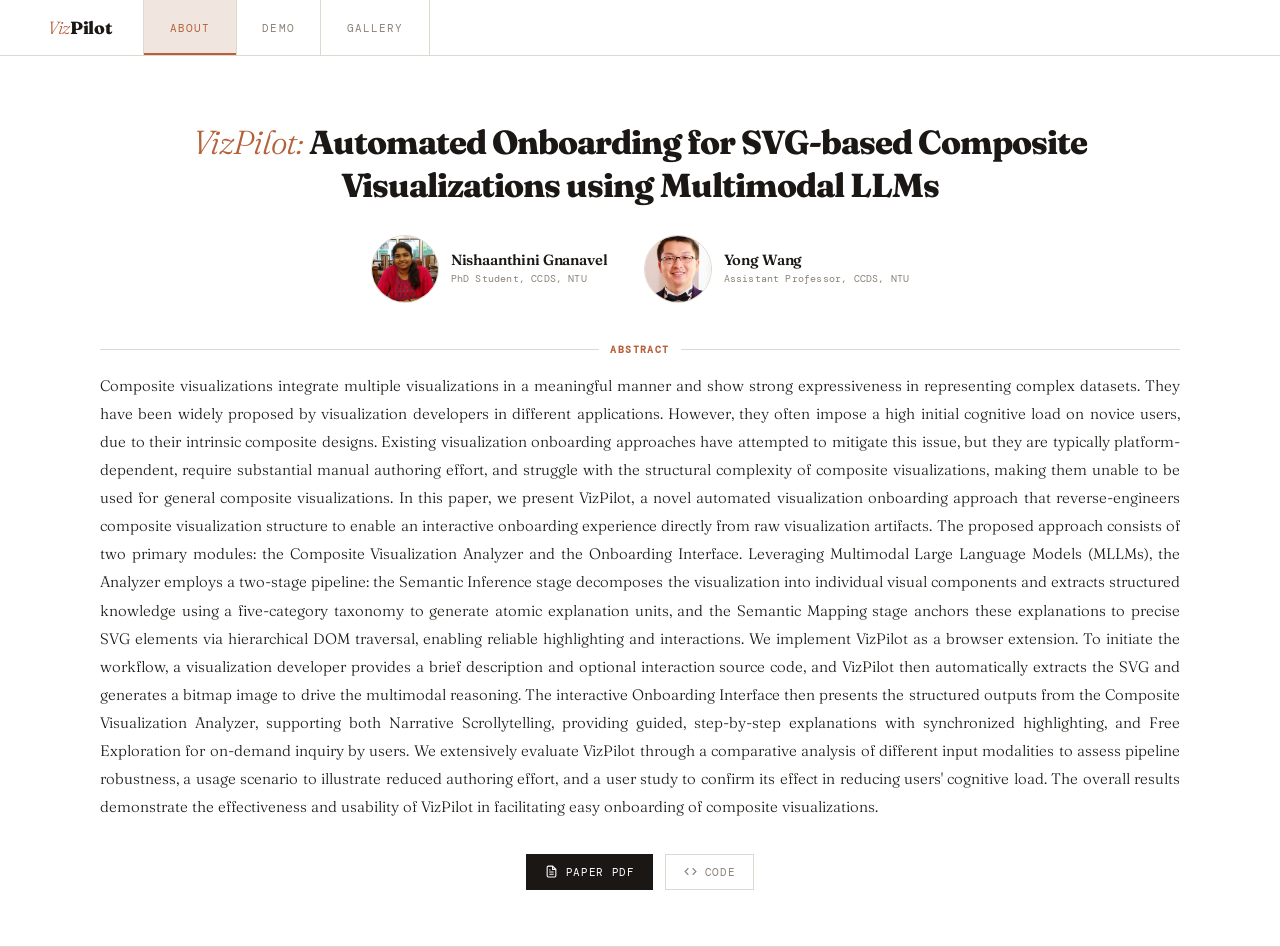
<file: index.html>
<!DOCTYPE html>
<html lang="en">
<head>
  <meta charset="UTF-8">
  <meta name="viewport" content="width=device-width, initial-scale=1.0">
  <title>VizPilot</title>
  <link href="https://fonts.googleapis.com/css2?family=DM+Mono:wght@400;500&family=Fraunces:ital,wght@0,300;0,600;0,800;1,300&display=swap" rel="stylesheet">
  <style>
    *, *::before, *::after { box-sizing: border-box; margin: 0; padding: 0; }

    :root {
      --bg: white;
      --surface: white;
      --border: #ddd8d0;
      --accent: #b5613a;
      --accent-light: #f0e6df;
      --text: #1a1714;
      --muted: #8a8278;
      --tag-bg: rgba(255,255,255,0.85);
    }

    body {
      background: var(--bg);
      color: var(--text);
      font-family: 'Fraunces', serif;
      min-height: 100vh;
      overflow-x: hidden;
    }

    /* Abstract block inside about-top */
    .paper-abstract {
      margin-top: 2.5rem;
      text-align: left;
    }
    .paper-abstract h4 {
      font-family: 'DM Mono', monospace;
      font-size: 0.63rem;
      text-transform: uppercase;
      letter-spacing: 0.14em;
      color: var(--accent);
      margin-bottom: 1rem;
      text-align: center;
      display: flex;
      align-items: center;
      gap: 0.7rem;
    }
    .paper-abstract h4::before,
    .paper-abstract h4::after {
      content: '';
      flex: 1;
      height: 1px;
      background: var(--border);
    }
    .paper-abstract p {
      font-size: 0.95rem;
      font-weight: 300;
      line-height: 1.85;
      color: var(--text);
      text-align: justify;
    }

    /* ── HEADER ── */
    header {
      padding: 0 3rem;
      border-bottom: 1px solid var(--border);
      display: flex;
      align-items: stretch;
      justify-content: space-between;
      gap: 0;
      height: 56px;
    }

    .logo {
      font-size: 1.1rem;
      font-weight: 800;
      letter-spacing: -0.02em;
      color: var(--text);
      display: flex;
      align-items: center;
      padding-right: 2rem;
      flex-shrink: 0;
    }
    .logo em { font-style: italic; font-weight: 300; color: var(--accent); }

    /* ── TABS in header ── */
    .tabs {
      display: flex;
      align-items: stretch;
      gap: 0;
      border-left: 1px solid var(--border);
      flex: 1;
    }

    .tab-btn {
      font-family: 'DM Mono', monospace;
      font-size: 0.67rem;
      text-transform: uppercase;
      letter-spacing: 0.1em;
      color: var(--muted);
      background: none;
      border: none;
      border-right: 1px solid var(--border);
      padding: 0 1.6rem;
      cursor: pointer;
      transition: color 0.2s, background 0.2s;
      position: relative;
      white-space: nowrap;
    }

    .tab-btn:hover { color: var(--text); background: #faf9f7; }

    .tab-btn.active {
      color: var(--accent);
      background: var(--accent-light);
    }

    .tab-btn.active::after {
      content: '';
      position: absolute;
      bottom: 0; left: 0; right: 0;
      height: 2px;
      background: var(--accent);
    }

    /* ── PANELS ── */
    .tab-panel { display: none; }
    .tab-panel.active { display: block; animation: fadeUp 0.45s ease both; }

    @keyframes fadeUp {
      from { opacity: 0; transform: translateY(16px); }
      to   { opacity: 1; transform: translateY(0); }
    }

    /* ══════════════════════════════════
       ABOUT TAB — description top, features below
    ══════════════════════════════════ */
    .about-wrap {
      display: flex;
      flex-direction: column;
      min-height: calc(100vh - 56px);
    }

    /* Top half: centered column — title / authors / abstract / links */
    .about-top {
      padding: 4rem 3rem 3.5rem;
      border-bottom: 1px solid var(--border);
      display: flex;
      justify-content: center;
    }

    .about-top-inner {
      width: 100%;
      max-width: 1080px;
      display: flex;
      flex-direction: column;
      align-items: center;
      text-align: center;
    }

    .venue-badge {
      font-family: 'DM Mono', monospace;
      font-size: 0.63rem;
      text-transform: uppercase;
      letter-spacing: 0.14em;
      color: var(--accent);
      border: 1px solid var(--accent);
      background: var(--accent-light);
      padding: 0.35rem 0.85rem;
      display: inline-block;
      margin-bottom: 1.4rem;
    }

    .authors-row {
      display: flex;
      flex-wrap: wrap;
      justify-content: center;
      gap: 1.75rem 2.25rem;
      margin-top: 1.75rem;
    }

    .author-card {
      display: flex;
      align-items: center;
      gap: 0.75rem;
      text-align: left;
    }

    .author-avatar {
      width: 68px;
      height: 68px;
      border-radius: 50%;
      background: var(--accent-light);
      border: 1px solid var(--border);
      overflow: hidden;
      flex-shrink: 0;
      display: flex;
      align-items: center;
      justify-content: center;
      color: var(--accent);
    }
    .author-avatar img { width: 100%; height: 100%; object-fit: cover; display: block; }
    .author-avatar svg { width: 19px; height: 19px; opacity: 0.6; }

    .author-info { display: flex; flex-direction: column; gap: 0.15rem; }
    .author-info .author-name { font-size: 0.92rem; font-weight: 600; letter-spacing: -0.01em; }
    .author-info .author-role {
      font-family: 'DM Mono', monospace;
      font-size: 0.6rem;
      color: var(--muted);
      letter-spacing: 0.02em;
      line-height: 1.5;
    }

    .paper-links {
      display: flex;
      flex-wrap: wrap;
      justify-content: center;
      gap: 0.75rem;
      margin-top: 2rem;
    }

    .paper-link-btn {
      display: inline-flex;
      align-items: center;
      gap: 0.5rem;
      font-family: 'DM Mono', monospace;
      font-size: 0.68rem;
      letter-spacing: 0.06em;
      text-transform: uppercase;
      text-decoration: none;
      padding: 0.65rem 1.1rem;
      transition: all 0.2s ease;
    }
    .paper-link-btn svg { width: 13px; height: 13px; }
    .paper-link-btn.primary { background: var(--text); color: white; border: 1px solid var(--text); }
    .paper-link-btn.primary:hover { background: var(--accent); border-color: var(--accent); }
    .paper-link-btn.secondary { color: var(--muted); border: 1px solid var(--border); background: transparent; }
    .paper-link-btn.secondary:hover { border-color: var(--accent); color: var(--accent); }

    .eyebrow {
      font-family: 'DM Mono', monospace;
      font-size: 0.63rem;
      text-transform: uppercase;
      letter-spacing: 0.14em;
      color: var(--accent);
      margin-bottom: 1.2rem;
      display: flex;
      align-items: center;
      gap: 0.6rem;
    }
    .eyebrow::before {
      content: '';
      width: 18px; height: 1px;
      background: var(--accent);
      display: inline-block;
    }

    .about-top h1 {
      font-size: clamp(1.6rem, 2.6vw, 2.15rem);
      font-weight: 800;
      letter-spacing: -0.03em;
      line-height: 1.3;
      margin-bottom: 0;
    }
    .about-top h1 em {
      font-style: italic;
      font-weight: 300;
      color: var(--accent);
      display: inline;
    }

    .about-top .description {
      font-size: 1rem;
      font-weight: 300;
      line-height: 1.8;
      margin-bottom: 1.5rem;
    }
    .about-top .description strong { font-weight: 600; }

    .about-note {
      font-family: 'DM Mono', monospace;
      font-size: 0.63rem;
      color: var(--muted);
      line-height: 1.75;
      border-left: 2px solid var(--border);
      padding-left: 1rem;
    }

    /* Bottom half: 4 feature items in a row */
    .about-features {
      display: grid;
      grid-template-columns: repeat(4, 1fr);
      gap: 0;
    }

    .feature-item {
      padding: 2rem 2rem;
      display: flex;
      flex-direction: column;
      gap: 0.75rem;
      border-right: 1px solid var(--border);
    }
    .feature-item:last-child { border-right: none; }

    .fi-icon {
      width: 36px; height: 36px;
      background: var(--accent-light);
      border: 1px solid var(--border);
      display: flex;
      align-items: center;
      justify-content: center;
      flex-shrink: 0;
      color: var(--accent);
    }

    .fi-text h4 {
      font-size: 0.9rem;
      font-weight: 600;
      letter-spacing: -0.01em;
      margin-bottom: 0.3rem;
    }
    .fi-text p {
      font-family: 'DM Mono', monospace;
      font-size: 0.62rem;
      color: var(--muted);
      line-height: 1.65;
    }

    /* ══════════════════════════════════
       DEMO TAB — video + steps side by side
    ══════════════════════════════════ */
    .demo-wrap {
      padding: 4rem 3rem;
    }

    .demo-wrap h2 {
      font-size: clamp(1.9rem, 4vw, 3rem);
      font-weight: 800;
      letter-spacing: -0.03em;
      line-height: 1.05;
      margin-bottom: 0.75rem;
    }
    .demo-wrap h2 em { font-style: italic; font-weight: 300; color: var(--accent); }

    .demo-desc {
      font-family: 'DM Mono', monospace;
      font-size: 0.69rem;
      color: var(--muted);
      line-height: 1.75;
      max-width: 580px;
      margin-bottom: 2.5rem;
    }

    /* Side-by-side layout */
    .demo-main {
      display: grid;
      grid-template-columns: 1fr 280px;
      gap: 0;
      border: 1px solid var(--border);
    }

    .video-container {
      aspect-ratio: 16/9;
      background: #ece8e2;
      position: relative;
      overflow: hidden;
    }
    .video-container iframe { width: 100%; height: 100%; border: none; display: block; }

    .video-placeholder {
      width: 100%; height: 100%;
      display: flex; flex-direction: column;
      align-items: center; justify-content: center;
      gap: 1rem;
      background: linear-gradient(135deg, #ede8e1 0%, #e4ddd5 100%);
    }
    .play-ring {
      width: 60px; height: 60px;
      border: 1.5px solid var(--accent);
      border-radius: 50%;
      display: flex; align-items: center; justify-content: center;
      color: var(--accent);
    }
    .video-placeholder p {
      font-family: 'DM Mono', monospace;
      font-size: 0.67rem;
      color: var(--muted);
      letter-spacing: 0.07em;
    }

    /* Steps panel beside video */
    .how-steps {
      display: flex;
      flex-direction: column;
      border-left: 1px solid var(--border);
    }
    .step-item {
      padding: 1.4rem 1.5rem;
      border-bottom: 1px solid var(--border);
      flex: 1;
    }
    .step-item:last-child { border-bottom: none; }
    .step-num {
      font-family: 'DM Mono', monospace;
      font-size: 0.57rem;
      color: var(--accent);
      letter-spacing: 0.12em;
      text-transform: uppercase;
      margin-bottom: 0.5rem;
    }
    .step-item h5 { font-size: 0.88rem; font-weight: 600; letter-spacing: -0.01em; margin-bottom: 0.3rem; }
    .step-item p { font-family: 'DM Mono', monospace; font-size: 0.61rem; color: var(--muted); line-height: 1.65; }

    /* ══════════════════════════════════
       GALLERY TAB
    ══════════════════════════════════ */
    .gallery-wrap { padding: 3rem; }

    .gallery-top {
      display: flex;
      align-items: center;
      justify-content: space-between;
      margin-bottom: 2rem;
      flex-wrap: wrap;
      gap: 1rem;
    }

    .gallery-top h2 { font-size: clamp(1.5rem, 3vw, 2.2rem); font-weight: 800; letter-spacing: -0.03em; }
    .gallery-top h2 em { font-style: italic; font-weight: 300; color: var(--accent); }

    .gallery-top-right {
      display: flex;
      align-items: center;
      gap: 1rem;
    }

    .count-badge {
      font-family: 'DM Mono', monospace;
      font-size: 0.63rem;
      color: var(--accent);
      border: 1px solid var(--accent);
      padding: 0.35rem 0.9rem;
      letter-spacing: 0.12em;
      text-transform: uppercase;
      background: var(--accent-light);
      white-space: nowrap;
    }

    .download-btn {
      font-family: 'DM Mono', monospace;
      font-size: 0.66rem;
      background: var(--text);
      color: white;
      border: none;
      padding: 0.5rem 1rem;
      cursor: pointer;
      text-transform: uppercase;
      letter-spacing: 0.1em;
      transition: opacity 0.2s;
      display: flex;
      align-items: center;
      gap: 0.45rem;
      white-space: nowrap;
    }
    .download-btn:hover { opacity: 0.82; }

    .gallery {
      display: grid;
      grid-template-columns: repeat(auto-fill, minmax(310px, 1fr));
      gap: 1px;
      background: var(--border);
      border: 1px solid var(--border);
    }

    .card {
      background: var(--surface);
      display: flex; flex-direction: column;
      position: relative; overflow: hidden;
      transition: box-shadow 0.3s ease, transform 0.3s cubic-bezier(0.22, 1, 0.36, 1);
    }
    .card:hover {
      transform: translateY(-3px);
      box-shadow: 0 12px 40px rgba(0,0,0,0.08);
      z-index: 10;
    }
    .card:hover .card-img img { transform: scale(1.04); }

    .card-img {
      width: 100%; aspect-ratio: 16/10;
      overflow: hidden; background: #ece8e2; position: relative;
    }
    .card-img img {
      width: 100%; height: 100%; object-fit: cover;
      transition: transform 0.5s cubic-bezier(0.22, 1, 0.36, 1);
      display: block; position: relative; z-index: 2;
    }
    .card-img .placeholder {
      width: 100%; height: 100%;
      display: flex; align-items: center; justify-content: center;
      background: linear-gradient(135deg, #ede8e1 0%, #e4ddd5 100%);
      position: absolute; inset: 0; z-index: 1;
    }
    .placeholder svg { opacity: 0.25; width: 52px; height: 52px; }

    .index-tag {
      position: absolute; top: 0.75rem; left: 0.75rem;
      font-family: 'DM Mono', monospace; font-size: 0.62rem;
      background: var(--tag-bg); border: 1px solid var(--border);
      color: var(--muted); padding: 0.2rem 0.5rem;
      letter-spacing: 0.1em; backdrop-filter: blur(6px); z-index: 3;
    }

    .card-body {
      padding: 1.25rem 1.5rem 1.5rem;
      display: flex; flex-direction: column;
      gap: 0.4rem; flex: 1;
      border-top: 1px solid var(--border);
    }
    .card-body h3 { font-size: 1.03rem; font-weight: 600; letter-spacing: -0.01em; line-height: 1.3; }

    .btn-group { display: flex; gap: 0.5rem; margin-top: auto; padding-top: 0.75rem; }

    .open-btn, .source-btn {
      display: inline-flex; align-items: center; gap: 0.5rem;
      padding: 0.55rem 0.8rem;
      font-family: 'DM Mono', monospace; font-size: 0.62rem;
      letter-spacing: 0.05em; text-transform: uppercase;
      text-decoration: none; transition: all 0.2s ease;
    }
    .open-btn { color: #fff; background: var(--accent); border: 1px solid var(--accent); }
    .open-btn:hover { background: var(--text); border-color: var(--text); }
    .source-btn { color: var(--muted); border: 1px solid var(--border); background: transparent; }
    .source-btn:hover { border-color: var(--accent); color: var(--accent); }
    .open-btn svg, .source-btn svg { width: 10px; height: 10px; }

    /* ── GALLERY SECTION LABELS ── */
    .section-label {
      display: flex;
      align-items: center;
      justify-content: space-between;
      padding: 0.9rem 0 0.6rem;
      margin-top: 0.25rem;
    }
    .section-label-left {
      display: flex;
      align-items: center;
      gap: 0.9rem;
      flex-wrap: wrap;
    }
    .section-title {
      font-family: 'DM Mono', monospace;
      font-size: 0.63rem;
      color: var(--muted);
      letter-spacing: 0.02em;
    }
    .section-count {
      font-family: 'DM Mono', monospace;
      font-size: 0.6rem;
      color: var(--muted);
      letter-spacing: 0.1em;
      text-transform: uppercase;
    }
    .section-pill {
      display: inline-flex;
      align-items: center;
      gap: 0.35rem;
      font-family: 'DM Mono', monospace;
      font-size: 0.6rem;
      letter-spacing: 0.1em;
      text-transform: uppercase;
      padding: 0.3rem 0.7rem;
      white-space: nowrap;
    }
    .section-pill--integrated {
      background: #eaf5ee;
      color: #2d7a4f;
      border: 1px solid #b6ddc6;
    }
    .section-pill--ext {
      background: #f5f0e8;
      color: #8a6a2a;
      border: 1px solid #ddd0b0;
    }

    /* ── EXTENSION INFO BAR ── */
    .ext-info-bar {
      margin-top: 3rem;
      border: 1px solid #ddd0b0;
      background: #faf7f0;
      padding: 1.1rem 1.5rem;
      display: flex;
      align-items: center;
      justify-content: space-between;
      gap: 1.5rem;
      flex-wrap: wrap;
    }
    .ext-info-left {
      display: flex;
      align-items: flex-start;
      gap: 0.9rem;
      flex: 1;
    }
    .ext-info-icon {
      width: 32px; height: 32px;
      background: #f0e6cc;
      border: 1px solid #ddd0b0;
      display: flex;
      align-items: center;
      justify-content: center;
      flex-shrink: 0;
      color: #8a6a2a;
    }
    .ext-info-text {
      display: flex;
      flex-direction: column;
      gap: 0.25rem;
    }
    .ext-info-text strong {
      font-family: 'DM Mono', monospace;
      font-size: 0.68rem;
      font-weight: 500;
      letter-spacing: 0.08em;
      text-transform: uppercase;
      color: #6b4e1a;
    }
    .ext-info-text span {
      font-family: 'DM Mono', monospace;
      font-size: 0.62rem;
      color: var(--muted);
      line-height: 1.65;
      max-width: 620px;
    }
    .ext-install-btn {
      font-family: 'DM Mono', monospace;
      font-size: 0.64rem;
      background: #6b4e1a;
      color: #fdf8ee;
      border: none;
      padding: 0.55rem 1.1rem;
      cursor: pointer;
      text-transform: uppercase;
      letter-spacing: 0.1em;
      transition: opacity 0.2s;
      display: flex;
      align-items: center;
      gap: 0.45rem;
      white-space: nowrap;
      flex-shrink: 0;
    }
    .ext-install-btn:hover { opacity: 0.82; }

    /* ── MODAL ── */
    .modal-overlay {
      position: fixed; inset: 0;
      background: rgba(26,23,20,0.8);
      backdrop-filter: blur(4px);
      display: none; align-items: center; justify-content: center;
      z-index: 1000; padding: 2rem;
    }
    .modal-content {
      background: var(--surface); max-width: 480px; width: 100%;
      padding: 3rem; position: relative; animation: fadeUp 0.4s ease;
    }
    .modal-content h2 { margin-bottom: 1.5rem; font-size: 1.7rem; }
    .modal-content ol {
      font-family: 'DM Mono', monospace; font-size: 0.82rem;
      color: var(--text); list-style-position: inside; line-height: 2.1;
    }
    .modal-content li::marker { color: var(--accent); font-weight: bold; }
    .modal-note {
      font-family: 'DM Mono', monospace; font-size: 0.63rem;
      color: var(--muted); line-height: 1.7;
      border-top: 1px solid var(--border);
      margin-top: 1.5rem; padding-top: 1.25rem;
    }
    .close-modal {
      position: absolute; top: 1.5rem; right: 1.5rem;
      background: none; border: none;
      font-family: 'DM Mono', monospace; cursor: pointer;
      color: var(--muted); text-transform: uppercase; font-size: 0.7rem;
    }

    @media (max-width: 900px) {
      .about-top { padding: 3rem 1.5rem 2.5rem; }
      .about-features { grid-template-columns: 1fr 1fr; }
      .feature-item { border-right: none; border-bottom: 1px solid var(--border); }
      .feature-item:nth-child(odd) { border-right: 1px solid var(--border); }
      .demo-main { grid-template-columns: 1fr; }
      .how-steps { flex-direction: row; border-left: none; border-top: 1px solid var(--border); }
      .step-item { border-bottom: none; border-right: 1px solid var(--border); }
      .step-item:last-child { border-right: none; }
    }

    @media (max-width: 640px) {
      header { height: auto; padding: 0 1.5rem; flex-wrap: wrap; }
      .logo { padding: 1rem 0; border-bottom: 1px solid var(--border); width: 100%; }
      .tabs { border-left: none; width: 100%; }
      .tab-btn { flex: 1; text-align: center; padding: 0.85rem 0; }
      .about-features { grid-template-columns: 1fr; }
      .feature-item { border-right: none !important; }
      .gallery-wrap, .demo-wrap { padding: 2rem 1.5rem; }
      .how-steps { flex-direction: column; }
      .step-item { border-right: none !important; border-bottom: 1px solid var(--border) !important; }
    }
  </style>
</head>
<body>

<header>
  <div class="logo"><em>Viz</em>Pilot</div>

  <nav class="tabs">
    <button class="tab-btn active" data-tab="about">About</button>
    <button class="tab-btn" data-tab="demo">Demo</button>
    <button class="tab-btn" data-tab="gallery">Gallery</button>
  </nav>
</header>

<!-- ══ ABOUT ══ -->
<div class="tab-panel active" id="tab-about">
  <div class="about-wrap">

    <!-- Top: centered column — title / authors / abstract / links -->
    <div class="about-top">

      <div class="about-top-inner">
        <!-- <span class="venue-badge">IEEE VIS 2026 · Conditionally Accepted</span> -->

        <h1><em>VizPilot:</em> Automated Onboarding for SVG-based Composite Visualizations using Multimodal LLMs</h1>

        <!-- AUTHORS — replace name / role / university / avatar for each author -->
        <div class="authors-row">
          <div class="author-card">
            <div class="author-avatar">
              <!-- Replace with <img src="images/author1.jpg" alt="Author Name"> -->
               <img src="images\Screenshot 2026-07-29 171940.png" alt="Nishaa">
              <!-- <svg viewBox="0 0 24 24" fill="none" stroke="currentColor" stroke-width="2"><circle cx="12" cy="8" r="4"/><path d="M4 21v-1a7 7 0 0 1 14 0v1"/></svg> -->
            </div>
            <div class="author-info">
              <span class="author-name">Nishaanthini Gnanavel</span>
              <span class="author-role">PhD Student, CCDS, NTU</span>
            </div>
          </div>

          <!-- <div class="author-card">
            <div class="author-avatar">
              <svg viewBox="0 0 24 24" fill="none" stroke="currentColor" stroke-width="2"><circle cx="12" cy="8" r="4"/><path d="M4 21v-1a7 7 0 0 1 14 0v1"/></svg>
            </div>
            <div class="author-info">
              <span class="author-name">Co-Author Name</span>
              <span class="author-role">PhD Student / Collaborator, CCDS, NTU</span>
            </div>
          </div> -->

          <div class="author-card">
            <div class="author-avatar">
              <img src="images\Screenshot 2026-07-29 171945.png" alt="Nishaa">
              <!-- <svg viewBox="0 0 24 24" fill="none" stroke="currentColor" stroke-width="2"><circle cx="12" cy="8" r="4"/><path d="M4 21v-1a7 7 0 0 1 14 0v1"/></svg> -->
            </div>
            <div class="author-info">
              <span class="author-name">Yong Wang</span>
              <span class="author-role">Assistant Professor, CCDS, NTU</span>
            </div>
          </div>
        </div>

        <div class="paper-abstract">
          <h4>Abstract</h4>
          <p>
            Composite visualizations integrate multiple visualizations in a meaningful manner and show strong
            expressiveness in representing complex datasets. They have been widely proposed by visualization
            developers in different applications. However, they often impose a high initial cognitive load on
            novice users, due to their intrinsic composite designs. Existing visualization onboarding approaches
            have attempted to mitigate this issue, but they are typically platform-dependent, require substantial
            manual authoring effort, and struggle with the structural complexity of composite visualizations,
            making them unable to be used for general composite visualizations. In this paper, we present
            VizPilot, a novel automated visualization onboarding approach that reverse-engineers composite
            visualization structure to enable an interactive onboarding experience directly from raw visualization
            artifacts. The proposed approach consists of two primary modules: the Composite Visualization Analyzer
            and the Onboarding Interface. Leveraging Multimodal Large Language Models (MLLMs), the Analyzer
            employs a two-stage pipeline: the Semantic Inference stage decomposes the visualization into
            individual visual components and extracts structured knowledge using a five-category taxonomy to
            generate atomic explanation units, and the Semantic Mapping stage anchors these explanations to
            precise SVG elements via hierarchical DOM traversal, enabling reliable highlighting and interactions.
            We implement VizPilot as a browser extension. To initiate the workflow, a visualization developer
            provides a brief description and optional interaction source code, and VizPilot then automatically
            extracts the SVG and generates a bitmap image to drive the multimodal reasoning. The interactive
            Onboarding Interface then presents the structured outputs from the Composite Visualization Analyzer,
            supporting both Narrative Scrollytelling, providing guided, step-by-step explanations with
            synchronized highlighting, and Free Exploration for on-demand inquiry by users. We extensively
            evaluate VizPilot through a comparative analysis of different input modalities to assess pipeline
            robustness, a usage scenario to illustrate reduced authoring effort, and a user study to confirm its
            effect in reducing users' cognitive load. The overall results demonstrate the effectiveness and
            usability of VizPilot in facilitating easy onboarding of composite visualizations.
          </p>
        </div>

        <div class="paper-links">
          <a class="paper-link-btn primary" href="paper.pdf" target="_blank">
            <svg viewBox="0 0 24 24" fill="none" stroke="currentColor" stroke-width="2"><path d="M14 2H6a2 2 0 0 0-2 2v16a2 2 0 0 0 2 2h12a2 2 0 0 0 2-2V8z"/><path d="M14 2v6h6M16 13H8M16 17H8M10 9H8"/></svg>
            Paper PDF
          </a>
          <a class="paper-link-btn secondary" href="https://github.com/gnishaanthini/Composite-Viz-Onboarding" target="_blank">
            <svg viewBox="0 0 24 24" fill="none" stroke="currentColor" stroke-width="2"><path d="M16 18l6-6-6-6M8 6l-6 6 6 6"/></svg>
            Code
          </a>
          <!-- <a class="paper-link-btn secondary" href="#" target="_blank">
            <svg viewBox="0 0 24 24" fill="none" stroke="currentColor" stroke-width="2"><rect x="2" y="7" width="20" height="14" rx="2"/><path d="M16 3H8v4h8V3z"/></svg>
            BibTeX
          </a> -->
        </div>
      </div>

    </div>

    <!-- Bottom: 4 features in a row
    <div class="about-features">
      <div class="feature-item">
        <div class="fi-icon">
          <svg width="15" height="15" viewBox="0 0 24 24" fill="none" stroke="currentColor" stroke-width="2"><path d="M12 2L2 7l10 5 10-5-10-5zM2 17l10 5 10-5M2 12l10 5 10-5"/></svg>
        </div>
        <div class="fi-text">
          <h4>Multimodal LLM Pipeline</h4>
          <p>A two-stage analyzer — Semantic Inference then Semantic Mapping — uses MLLMs to decompose composite visualizations into structured, mapped explainable units.</p>
        </div>
      </div>
      <div class="feature-item">
        <div class="fi-icon">
          <svg width="15" height="15" viewBox="0 0 24 24" fill="none" stroke="currentColor" stroke-width="2"><polyline points="22 12 18 12 15 21 9 3 6 12 2 12"/></svg>
        </div>
        <div class="fi-text">
          <h4>Narrative Scrollytelling</h4>
          <p>Guided, step-by-step walkthroughs with synchronized SVG highlighting orient users through complex layouts in a structured, story-driven flow.</p>
        </div>
      </div>
      <div class="feature-item">
        <div class="fi-icon">
          <svg width="15" height="15" viewBox="0 0 24 24" fill="none" stroke="currentColor" stroke-width="2"><circle cx="11" cy="11" r="8"/><path d="M21 21l-4.35-4.35"/></svg>
        </div>
        <div class="fi-text">
          <h4>Free Exploration Mode</h4>
          <p>Beyond guided tours, users can interrogate any element of a visualization on demand — enabling curiosity-driven, self-paced discovery.</p>
        </div>
      </div>
      <div class="feature-item">
        <div class="fi-icon">
          <svg width="15" height="15" viewBox="0 0 24 24" fill="none" stroke="currentColor" stroke-width="2"><path d="M15 3h4a2 2 0 0 1 2 2v14a2 2 0 0 1-2 2h-4M10 17l5-5-5-5M15 12H3"/></svg>
        </div>
        <div class="fi-text">
          <h4>Zero Authoring Effort</h4>
          <p>A developer provides only a brief description and optional interaction code. VizPilot extracts the SVG, generates reasoning input, and builds the full onboarding tour automatically.</p>
        </div>
      </div>
    </div> -->

  </div>
</div>

<!-- ══ DEMO ══ -->
<div class="tab-panel" id="tab-demo">
  <div class="demo-wrap">
    <div class="eyebrow">How It Works</div>
    <h2>Automated onboarding<br><em>in action</em></h2>
    <p class="demo-desc">
      This video walks through how VizPilot takes a composite visualization and automatically
      produces a guided onboarding tour — from structure analysis through to the final
      step-by-step overlay a user would experience.
    </p>

    <!-- Video + steps side by side -->
    <!-- <div class="demo-main">
      <div class="video-container">
  <video controls autoplay muted loop>
    <source src="demo_video.mp4" type="video/mp4">
    Your browser does not support the video tag.
  </video>
</div>
      </div> -->

      
      <div class="demo-main">
  <div class="video-container">
    <video controls width="100%" preload="metadata">
      <source src="demo_video.mp4" type="video/mp4">
      Your browser does not support the video tag.
    </video>
  </div>
</div>

      <!-- <div class="how-steps">
        <div class="step-item">
          <div class="step-num">01</div>
          <h5>Structure Analysis</h5>
          <p>VizPilot parses the visualization's DOM and component graph to identify distinct views and interactive elements.</p>
        </div>
        <div class="step-item">
          <div class="step-num">02</div>
          <h5>Step Extraction</h5>
          <p>Key components are ranked by importance and sequenced into a logical onboarding order.</p>
        </div>
        <div class="step-item">
          <div class="step-num">03</div>
          <h5>Description Generation</h5>
          <p>Each step receives an auto-generated description explaining the element's role in the visualization.</p>
        </div>
        <div class="step-item">
          <div class="step-num">04</div>
          <h5>Tour Playback</h5>
          <p>The result is a replayable guided tour, viewable via the companion viewer extension on any supported visualization.</p>
        </div>
      </div> -->
    </div>

  </div>
</div>

<!-- ══ GALLERY ══ -->
<div class="tab-panel" id="tab-gallery">
  <div class="gallery-wrap">

    <!-- Header -->
    <div class="gallery-top">
      <h2>Visualization <em>Gallery</em></h2>
      <div class="gallery-top-right">
        <span class="count-badge" id="count-badge">— visualizations</span>
        
      </div>
    </div>

    <!-- ── SECTION 1: Integrated onboarding ── -->
    <div class="section-label">
      <div class="section-label-left">
        <span class="section-pill section-pill--integrated">
          <svg width="10" height="10" viewBox="0 0 24 24" fill="none" stroke="currentColor" stroke-width="2.5"><polyline points="20 6 9 17 4 12"/></svg>
          Onboarding Integrated
        </span>
        <span class="section-title">Open directly in your browser, onboarding is built in.</span>
      </div>
      <span class="section-count" id="integrated-count"></span>
    </div>

    <div class="gallery" id="gallery-integrated">
            <div class="card">
        <div class="card-img">
          <div class="placeholder"><svg viewBox="0 0 24 24" fill="none" stroke="#888" stroke-width="1"><rect x="3" y="3" width="18" height="18" rx="2"/><path d="M3 9h18M9 21V9"/></svg></div>
          <img src="images/Screenshot 2026-01-15 222413.png" alt="PrettiSmart" onerror="this.style.display='none'">
          <span class="index-tag">01</span>
        </div>
        <div class="card-body">
          <h3>PrettiSmart</h3>
          <div class="btn-group">
            <a class="open-btn" href="https://prettismart.onrender.com/" target="_blank">Open <svg viewBox="0 0 24 24" fill="none" stroke="currentColor" stroke-width="2"><path d="M7 17L17 7M7 7h10v10"/></svg></a>
            <a class="source-btn" href="https://ieeexplore.ieee.org/document/11003921">Source <svg viewBox="0 0 24 24" fill="none" stroke="currentColor" stroke-width="2"><circle cx="12" cy="12" r="10"/><path d="M16 12l-4-4-4 4M12 16V9"/></svg></a>
          </div>
        </div>
      </div>

      <div class="card">
        <div class="card-img">
          <div class="placeholder"><svg viewBox="0 0 24 24" fill="none" stroke="#888" stroke-width="1"><rect x="3" y="3" width="18" height="18" rx="2"/><path d="M3 9h18M9 21V9"/></svg></div>
          <img src="images/Screenshot 2026-02-16 195524.png" alt="RuleMatrix" onerror="this.style.display='none'">
          <span class="index-tag">02</span>
        </div>
        <div class="card-body">
          <h3>RuleMatrix</h3>
          <div class="btn-group">
            <a class="open-btn" href="https://rule-matrix-js.onrender.com/" target="_blank">Open <svg viewBox="0 0 24 24" fill="none" stroke="currentColor" stroke-width="2"><path d="M7 17L17 7M7 7h10v10"/></svg></a>
            <a class="source-btn" href="https://ieeexplore.ieee.org/document/8440085">Source <svg viewBox="0 0 24 24" fill="none" stroke="currentColor" stroke-width="2"><circle cx="12" cy="12" r="10"/><path d="M16 12l-4-4-4 4M12 16V9"/></svg></a>
          </div>
        </div>
      </div>


      <div class="card">
        <div class="card-img">
          <div class="placeholder"><svg viewBox="0 0 24 24" fill="none" stroke="#888" stroke-width="1"><rect x="3" y="3" width="18" height="18" rx="2"/><path d="M3 9h18M9 21V9"/></svg></div>
          <img src="images/Screenshot 2026-03-30 230438.png" alt="Mixed Bar and Staggered Line" onerror="this.style.display='none'">
          <span class="index-tag">03</span>
        </div>
        <div class="card-body">
          <h3>Mixed Bar and Staggered Line</h3>
          <div class="btn-group">
            <a class="open-btn" href="html_files/mixedbar_staggeredline.html" target="_blank">Open <svg viewBox="0 0 24 24" fill="none" stroke="currentColor" stroke-width="2"><path d="M7 17L17 7M7 7h10v10"/></svg></a>
            <a class="source-btn" href="https://www.zingchart.com/gallery/mixed-bar-line-staggered">Source <svg viewBox="0 0 24 24" fill="none" stroke="currentColor" stroke-width="2"><circle cx="12" cy="12" r="10"/><path d="M16 12l-4-4-4 4M12 16V9"/></svg></a>
          </div>
        </div>
      </div>

      <div class="card">
        <div class="card-img">
          <div class="placeholder"><svg viewBox="0 0 24 24" fill="none" stroke="#888" stroke-width="1"><rect x="3" y="3" width="18" height="18" rx="2"/><path d="M3 9h18M9 21V9"/></svg></div>
          <img src="images/Screenshot 2026-03-05 213537.png" alt="CandleStick" onerror="this.style.display='none'">
          <span class="index-tag">04</span>
        </div>
        <div class="card-body">
          <h3>ShangHai Index</h3>
          <div class="btn-group">
            <a class="open-btn" href="html_files/candlestick-sh.html" target="_blank">Open <svg viewBox="0 0 24 24" fill="none" stroke="currentColor" stroke-width="2"><path d="M7 17L17 7M7 7h10v10"/></svg></a>
            <a class="source-btn" href="https://echarts.apache.org/examples/en/editor.html?c=candlestick-sh">Source <svg viewBox="0 0 24 24" fill="none" stroke="currentColor" stroke-width="2"><circle cx="12" cy="12" r="10"/><path d="M16 12l-4-4-4 4M12 16V9"/></svg></a>
          </div>
        </div>
      </div>

      <div class="card">
        <div class="card-img">
          <div class="placeholder"><svg viewBox="0 0 24 24" fill="none" stroke="#888" stroke-width="1"><rect x="3" y="3" width="18" height="18" rx="2"/><path d="M3 9h18M9 21V9"/></svg></div>
          <img src="images/Screenshot 2026-03-05 221904.png" alt="A Timeline of Media-Inflamed Fears" onerror="this.style.display='none'">
          <span class="index-tag">05</span>
        </div>
        <div class="card-body">
          <h3>A Timeline of Media-Inflamed Fears</h3>
          <div class="btn-group">
            <a class="open-btn" href="html_files/zingchart_1.html" target="_blank">Open <svg viewBox="0 0 24 24" fill="none" stroke="currentColor" stroke-width="2"><path d="M7 17L17 7M7 7h10v10"/></svg></a>
            <a class="source-btn" href="https://www.zingchart.com/gallery/multiple-area-charts-with-shared-crosshair">Source <svg viewBox="0 0 24 24" fill="none" stroke="currentColor" stroke-width="2"><circle cx="12" cy="12" r="10"/><path d="M16 12l-4-4-4 4M12 16V9"/></svg></a>
          </div>
        </div>
      </div>

      <div class="card">
        <div class="card-img">
          <div class="placeholder"><svg viewBox="0 0 24 24" fill="none" stroke="#888" stroke-width="1"><rect x="3" y="3" width="18" height="18" rx="2"/><path d="M3 9h18M9 21V9"/></svg></div>
          <img src="images/Screenshot 2025-12-15 182533.png" alt="Label Mania Dashboard" onerror="this.style.display='none'">
          <span class="index-tag">06</span>
        </div>
        <div class="card-body">
          <h3>Label Mania Dashboard</h3>
          <div class="btn-group">
            <a class="open-btn" href="html_files/multiple_bar_line.html" target="_blank">Open <svg viewBox="0 0 24 24" fill="none" stroke="currentColor" stroke-width="2"><path d="M7 17L17 7M7 7h10v10"/></svg></a>
            <a class="source-btn" href="https://www.zingchart.com/gallery/label-mania-dashboard">Source <svg viewBox="0 0 24 24" fill="none" stroke="currentColor" stroke-width="2"><circle cx="12" cy="12" r="10"/><path d="M16 12l-4-4-4 4M12 16V9"/></svg></a>
          </div>
        </div>
      </div>

      <div class="card">
        <div class="card-img">
          <div class="placeholder"><svg viewBox="0 0 24 24" fill="none" stroke="#888" stroke-width="1"><rect x="3" y="3" width="18" height="18" rx="2"/><path d="M3 9h18M9 21V9"/></svg></div>
          <img src="images/Screenshot 2026-01-23 134458.png" alt="PonziLens+" onerror="this.style.display='none'">
          <span class="index-tag">07</span>
        </div>
        <div class="card-body">
          <h3>PonziLens+</h3>
          <div class="btn-group">
            <a class="open-btn" href="https://cozy-cactus-ecc898.netlify.app/" target="_blank">Open <svg viewBox="0 0 24 24" fill="none" stroke="currentColor" stroke-width="2"><path d="M7 17L17 7M7 7h10v10"/></svg></a>
            <a class="source-btn" href="https://ieeexplore.ieee.org/document/10794804">Source <svg viewBox="0 0 24 24" fill="none" stroke="currentColor" stroke-width="2"><circle cx="12" cy="12" r="10"/><path d="M16 12l-4-4-4 4M12 16V9"/></svg></a>
          </div>
        </div>
      </div>

      <div class="card">
        <div class="card-img">
          <div class="placeholder"><svg viewBox="0 0 24 24" fill="none" stroke="#888" stroke-width="1"><rect x="3" y="3" width="18" height="18" rx="2"/><path d="M3 9h18M9 21V9"/></svg></div>
          <img src="images/Screenshot 2026-03-05 221841.png" alt="Multiple Time Series" onerror="this.style.display='none'">
          <span class="index-tag">08</span>
        </div>
        <div class="card-body">
          <h3>Multiple Time Series</h3>
          <div class="btn-group">
            <a class="open-btn" href="html_files/multiple_time_series.html" target="_blank">Open <svg viewBox="0 0 24 24" fill="none" stroke="currentColor" stroke-width="2"><path d="M7 17L17 7M7 7h10v10"/></svg></a>
            <a class="source-btn" href="https://www.zingchart.com/gallery/multiple-time-series-scales">Source <svg viewBox="0 0 24 24" fill="none" stroke="currentColor" stroke-width="2"><circle cx="12" cy="12" r="10"/><path d="M16 12l-4-4-4 4M12 16V9"/></svg></a>
          </div>
        </div>
      </div>

      <div class="card">
        <div class="card-img">
          <div class="placeholder"><svg viewBox="0 0 24 24" fill="none" stroke="#888" stroke-width="1"><rect x="3" y="3" width="18" height="18" rx="2"/><path d="M3 9h18M9 21V9"/></svg></div>
          <img src="images/Screenshot 2026-03-05 220130.png" alt="CandleStick on Mobile" onerror="this.style.display='none'">
          <span class="index-tag">09</span>
        </div>
        <div class="card-body">
          <h3>CandleStick on Mobile</h3>
          <div class="btn-group">
            <a class="open-btn" href="html_files/candlestick-touch.html" target="_blank">Open <svg viewBox="0 0 24 24" fill="none" stroke="currentColor" stroke-width="2"><path d="M7 17L17 7M7 7h10v10"/></svg></a>
            <a class="source-btn" href="https://echarts.apache.org/examples/en/editor.html?c=candlestick-touch">Source <svg viewBox="0 0 24 24" fill="none" stroke="currentColor" stroke-width="2"><circle cx="12" cy="12" r="10"/><path d="M16 12l-4-4-4 4M12 16V9"/></svg></a>
          </div>
        </div>
      </div>

    </div>

    <!-- ── SECTION 2: Extension required ── -->
    <div class="ext-info-bar">
      <div class="ext-info-left">
        <div class="ext-info-icon">
          <svg width="16" height="16" viewBox="0 0 24 24" fill="none" stroke="currentColor" stroke-width="2"><path d="M15 3h4a2 2 0 0 1 2 2v14a2 2 0 0 1-2 2h-4M10 17l5-5-5-5M15 12H3"/></svg>
        </div>
        <div class="ext-info-text">
          <strong>Extension Required</strong>
          <span>These visualizations are hosted externally and cannot be modified. To view the VizPilot onboarding tour, you need to download and add the browser extension, and it will automatically inject the onboarding scripts into the supported web-based visualizations.</span>
        </div>
      </div>
<button class="download-btn" onclick="handleDownloadAndInstructions()">
    <svg width="14" height="14" viewBox="0 0 24 24" fill="none" stroke="currentColor" stroke-width="2">
        <path d="M21 15v4a2 2 0 0 1-2 2H5a2 2 0 0 1-2-2v4M7 10l5 5 5-5M12 15V3"/>
    </svg>
    Download Extension
</button>
    </div>

    <div class="section-label section-label--ext">
      <div class="section-label-left">
        <span class="section-pill section-pill--ext">
          <svg width="10" height="10" viewBox="0 0 24 24" fill="none" stroke="currentColor" stroke-width="2"><path d="M15 3h4a2 2 0 0 1 2 2v14a2 2 0 0 1-2 2h-4M10 17l5-5-5-5M15 12H3"/></svg>
          Requires Extension
        </span>
        <span class="section-title">Open the visualization, then activate the VizPilot extension to view the onboarding results.</span>
      </div>
      <span class="section-count" id="ext-count"></span>
      
    </div>

    <div class="gallery" id="gallery-ext">

      <div class="card">
        <div class="card-img">
          <div class="placeholder"><svg viewBox="0 0 24 24" fill="none" stroke="#888" stroke-width="1"><rect x="3" y="3" width="18" height="18" rx="2"/><path d="M3 9h18M9 21V9"/></svg></div>
          <img src="images/Screenshot 2026-02-23 172410.png" alt="Matrix Wave" onerror="this.style.display='none'">
          <span class="index-tag">10</span>
        </div>
        <div class="card-body">
          <h3>Matrix Wave Visualization</h3>
          <div class="btn-group">
            <a class="open-btn" href="https://www.jeffjianzhao.com/webapp/MatrixWave/matrixwave.html" target="_blank">Open <svg viewBox="0 0 24 24" fill="none" stroke="currentColor" stroke-width="2"><path d="M7 17L17 7M7 7h10v10"/></svg></a>
            <a class="source-btn" href="https://dl.acm.org/doi/10.1145/2702123.2702419">Source <svg viewBox="0 0 24 24" fill="none" stroke="currentColor" stroke-width="2"><circle cx="12" cy="12" r="10"/><path d="M16 12l-4-4-4 4M12 16V9"/></svg></a>
          </div>
        </div>
      </div>

      <div class="card">
        <div class="card-img">
          <div class="placeholder"><svg viewBox="0 0 24 24" fill="none" stroke="#888" stroke-width="1"><rect x="3" y="3" width="18" height="18" rx="2"/><path d="M3 9h18M9 21V9"/></svg></div>
          <img src="images/Screenshot 2026-02-18 134926.png" alt="VIStory" onerror="this.style.display='none'">
          <span class="index-tag">11</span>
        </div>
        <div class="card-body">
          <h3>VIStory</h3>
          <div class="btn-group">
            <a class="open-btn" href="https://dongoa.github.io/VIStory/" target="_blank">Open <svg viewBox="0 0 24 24" fill="none" stroke="currentColor" stroke-width="2"><path d="M7 17L17 7M7 7h10v10"/></svg></a>
            <a class="source-btn" href="https://dl.acm.org/doi/10.1145/3356422.3356430">Source <svg viewBox="0 0 24 24" fill="none" stroke="currentColor" stroke-width="2"><circle cx="12" cy="12" r="10"/><path d="M16 12l-4-4-4 4M12 16V9"/></svg></a>
          </div>
        </div>
      </div>

      <div class="card">
        <div class="card-img">
          <div class="placeholder"><svg viewBox="0 0 24 24" fill="none" stroke="#888" stroke-width="1"><rect x="3" y="3" width="18" height="18" rx="2"/><path d="M3 9h18M9 21V9"/></svg></div>
          <img src="images/Screenshot 2025-12-09 130751.png" alt="DIFFSEER" onerror="this.style.display='none'">
          <span class="index-tag">12</span>
        </div>
        <div class="card-body">
          <h3>DIFFSEER</h3>
          <div class="btn-group">
            <a class="open-btn" href="https://diffseer.github.io/" target="_blank">Open <svg viewBox="0 0 24 24" fill="none" stroke="currentColor" stroke-width="2"><path d="M7 17L17 7M7 7h10v10"/></svg></a>
            <a class="source-btn" href="https://ieeexplore.ieee.org/document/10078374">Source <svg viewBox="0 0 24 24" fill="none" stroke="currentColor" stroke-width="2"><circle cx="12" cy="12" r="10"/><path d="M16 12l-4-4-4 4M12 16V9"/></svg></a>
          </div>
        </div>
      </div>



      <div class="card">
        <div class="card-img">
          <div class="placeholder"><svg viewBox="0 0 24 24" fill="none" stroke="#888" stroke-width="1"><rect x="3" y="3" width="18" height="18" rx="2"/><path d="M3 9h18M9 21V9"/></svg></div>
          <img src="images/Screenshot 2026-02-06 200807.png" alt="EgoLines" onerror="this.style.display='none'">
          <span class="index-tag">13</span>
        </div>
        <div class="card-body">
          <h3>EgoLines</h3>
          <div class="btn-group">
            <a class="open-btn" href="https://www.jeffjianzhao.com/webapp/EgoLines/egolines-demo.html" target="_blank">Open <svg viewBox="0 0 24 24" fill="none" stroke="currentColor" stroke-width="2"><path d="M7 17L17 7M7 7h10v10"/></svg></a>
            <a class="source-btn" href="https://dl.acm.org/doi/10.1145/2858036.2858488">Source <svg viewBox="0 0 24 24" fill="none" stroke="currentColor" stroke-width="2"><circle cx="12" cy="12" r="10"/><path d="M16 12l-4-4-4 4M12 16V9"/></svg></a>
          </div>
        </div>
      </div>

      <div class="card">
        <div class="card-img">
          <div class="placeholder"><svg viewBox="0 0 24 24" fill="none" stroke="#888" stroke-width="1"><rect x="3" y="3" width="18" height="18" rx="2"/><path d="M3 9h18M9 21V9"/></svg></div>
          <img src="images/Screenshot 2026-02-18 141949.png" alt="AttentionFlow" onerror="this.style.display='none'">
          <span class="index-tag">14</span>
        </div>
        <div class="card-body">
          <h3>AttentionFlow</h3>
          <div class="btn-group">
            <a class="open-btn" href="https://attentionflow.cmlab.dev/#/overview/artist/UComP_epzeKzvBX156r6pm1Q" target="_blank">Open <svg viewBox="0 0 24 24" fill="none" stroke="currentColor" stroke-width="2"><path d="M7 17L17 7M7 7h10v10"/></svg></a>
            <a class="source-btn" href="https://dl.acm.org/doi/10.1145/3437963.3441703">Source <svg viewBox="0 0 24 24" fill="none" stroke="currentColor" stroke-width="2"><circle cx="12" cy="12" r="10"/><path d="M16 12l-4-4-4 4M12 16V9"/></svg></a>
          </div>
        </div>
      </div>

      <div class="card">
        <div class="card-img">
          <div class="placeholder"><svg viewBox="0 0 24 24" fill="none" stroke="#888" stroke-width="1"><rect x="3" y="3" width="18" height="18" rx="2"/><path d="M3 9h18M9 21V9"/></svg></div>
          <img src="images/Screenshot 2026-02-17 175944.png" alt="UpSet" onerror="this.style.display='none'">
          <span class="index-tag">15</span>
        </div>
        <div class="card-body">
          <h3>UpSet</h3>
          <div class="btn-group">
            <a class="open-btn" href="https://vcg.github.io/upset/" target="_blank">Open <svg viewBox="0 0 24 24" fill="none" stroke="currentColor" stroke-width="2"><path d="M7 17L17 7M7 7h10v10"/></svg></a>
            <a class="source-btn" href="https://ieeexplore.ieee.org/document/6876017">Source <svg viewBox="0 0 24 24" fill="none" stroke="currentColor" stroke-width="2"><circle cx="12" cy="12" r="10"/><path d="M16 12l-4-4-4 4M12 16V9"/></svg></a>
          </div>
        </div>
      </div>

      <div class="card">
        <div class="card-img">
          <div class="placeholder"><svg viewBox="0 0 24 24" fill="none" stroke="#888" stroke-width="1"><rect x="3" y="3" width="18" height="18" rx="2"/><path d="M3 9h18M9 21V9"/></svg></div>
          <img src="images/Screenshot 2026-02-18 162452.png" alt="Dodrio" onerror="this.style.display='none'">
          <span class="index-tag">16</span>
        </div>
        <div class="card-body">
          <h3>Dodrio</h3>
          <div class="btn-group">
            <a class="open-btn" href="https://poloclub.github.io/dodrio/" target="_blank">Open <svg viewBox="0 0 24 24" fill="none" stroke="currentColor" stroke-width="2"><path d="M7 17L17 7M7 7h10v10"/></svg></a>
            <a class="source-btn" href="https://poloclub.github.io/papers/21-acl-dodrio.pdf">Source <svg viewBox="0 0 24 24" fill="none" stroke="currentColor" stroke-width="2"><circle cx="12" cy="12" r="10"/><path d="M16 12l-4-4-4 4M12 16V9"/></svg></a>
          </div>
        </div>
      </div>

      <div class="card">
        <div class="card-img">
          <div class="placeholder"><svg viewBox="0 0 24 24" fill="none" stroke="#888" stroke-width="1"><rect x="3" y="3" width="18" height="18" rx="2"/><path d="M3 9h18M9 21V9"/></svg></div>
          <img src="images/Screenshot 2026-02-06 114517.png" alt="PEARL" onerror="this.style.display='none'">
          <span class="index-tag">17</span>
        </div>
        <div class="card-body">
          <h3>PEARL</h3>
          <div class="btn-group">
            <a class="open-btn" href="https://www.jeffjianzhao.com/webapp/Pearl/pearl.html" target="_blank">Open <svg viewBox="0 0 24 24" fill="none" stroke="currentColor" stroke-width="2"><path d="M7 17L17 7M7 7h10v10"/></svg></a>
            <a class="source-btn" href="https://ieeexplore.ieee.org/document/7042496">Source <svg viewBox="0 0 24 24" fill="none" stroke="currentColor" stroke-width="2"><circle cx="12" cy="12" r="10"/><path d="M16 12l-4-4-4 4M12 16V9"/></svg></a>
          </div>
        </div>
      </div>

      <div class="card">
        <div class="card-img">
          <div class="placeholder"><svg viewBox="0 0 24 24" fill="none" stroke="#888" stroke-width="1"><rect x="3" y="3" width="18" height="18" rx="2"/><path d="M3 9h18M9 21V9"/></svg></div>
          <img src="images/Screenshot 2026-01-17 184110.png" alt="QuantumEyes" onerror="this.style.display='none'">
          <span class="index-tag">18</span>
        </div>
        <div class="card-body">
          <h3>QuantumEyes</h3>
          <div class="btn-group">
            <a class="open-btn" href="https://quantumeyes.github.io/" target="_blank">Open <svg viewBox="0 0 24 24" fill="none" stroke="currentColor" stroke-width="2"><path d="M7 17L17 7M7 7h10v10"/></svg></a>
            <a class="source-btn" href="https://ieeexplore.ieee.org/document/10319321">Source <svg viewBox="0 0 24 24" fill="none" stroke="currentColor" stroke-width="2"><circle cx="12" cy="12" r="10"/><path d="M16 12l-4-4-4 4M12 16V9"/></svg></a>
          </div>
        </div>
      </div>

    </div>

  </div>
</div>

<!-- ── INSTALL MODAL ── -->
<div class="modal-overlay" id="installModal" onclick="closeModal()">
  <div class="modal-content" onclick="event.stopPropagation()">
    <button class="close-modal" onclick="closeModal()">Close [x]</button>
    <h2>Install Viewer</h2>
    <ol>
      <li>Download and unzip the file</li>
      <li>Go to <code>chrome://extensions</code></li>
      <li>Enable "Developer mode" (top right)</li>
      <li>Click "Load unpacked"</li>
      <li>Select the unzipped folder</li>
      <li>Open any visualization in the gallery</li>
    </ol>
    <p class="modal-note">
      This extension replays <strong>pre-generated</strong> VizPilot onboarding tours.
      It does not include the automated authoring pipeline — see the <strong>Demo</strong> tab to learn how tours are created.
    </p>
  </div>
</div>

<script>
  document.querySelectorAll('.tab-btn').forEach(btn => {
    btn.addEventListener('click', () => {
      document.querySelectorAll('.tab-btn').forEach(b => b.classList.remove('active'));
      document.querySelectorAll('.tab-panel').forEach(p => p.classList.remove('active'));
      btn.classList.add('active');
      document.getElementById('tab-' + btn.dataset.tab).classList.add('active');
    });
  });

  const intCards = document.querySelectorAll('#gallery-integrated .card');
  const extCards = document.querySelectorAll('#gallery-ext .card');
  const total = intCards.length + extCards.length;
  document.getElementById('count-badge').textContent =
    `${total} visualization${total !== 1 ? 's' : ''}`;
  document.getElementById('integrated-count').textContent =
    `${intCards.length} visualization${intCards.length !== 1 ? 's' : ''}`;
  document.getElementById('ext-count').textContent =
    `${extCards.length} visualization${extCards.length !== 1 ? 's' : ''}`;

  function handleDownloadAndInstructions() {
    const fileUrl = 'Vizpilot_extension.zip';

    // Create anchor
    const link = document.createElement('a');
    link.href = fileUrl;
    link.download = 'VizPilot-Extension.zip';

    // Required for Firefox
    document.body.appendChild(link);

    // Trigger download
    link.click();

    // Cleanup
    document.body.removeChild(link);

    // Small delay ensures download starts before modal
    setTimeout(() => {
      openModal();
    }, 300);
  }

  function openModal()  { document.getElementById('installModal').style.display = 'flex'; }
  function closeModal() { document.getElementById('installModal').style.display = 'none'; }
</script>

</body>
</html>
</file>
